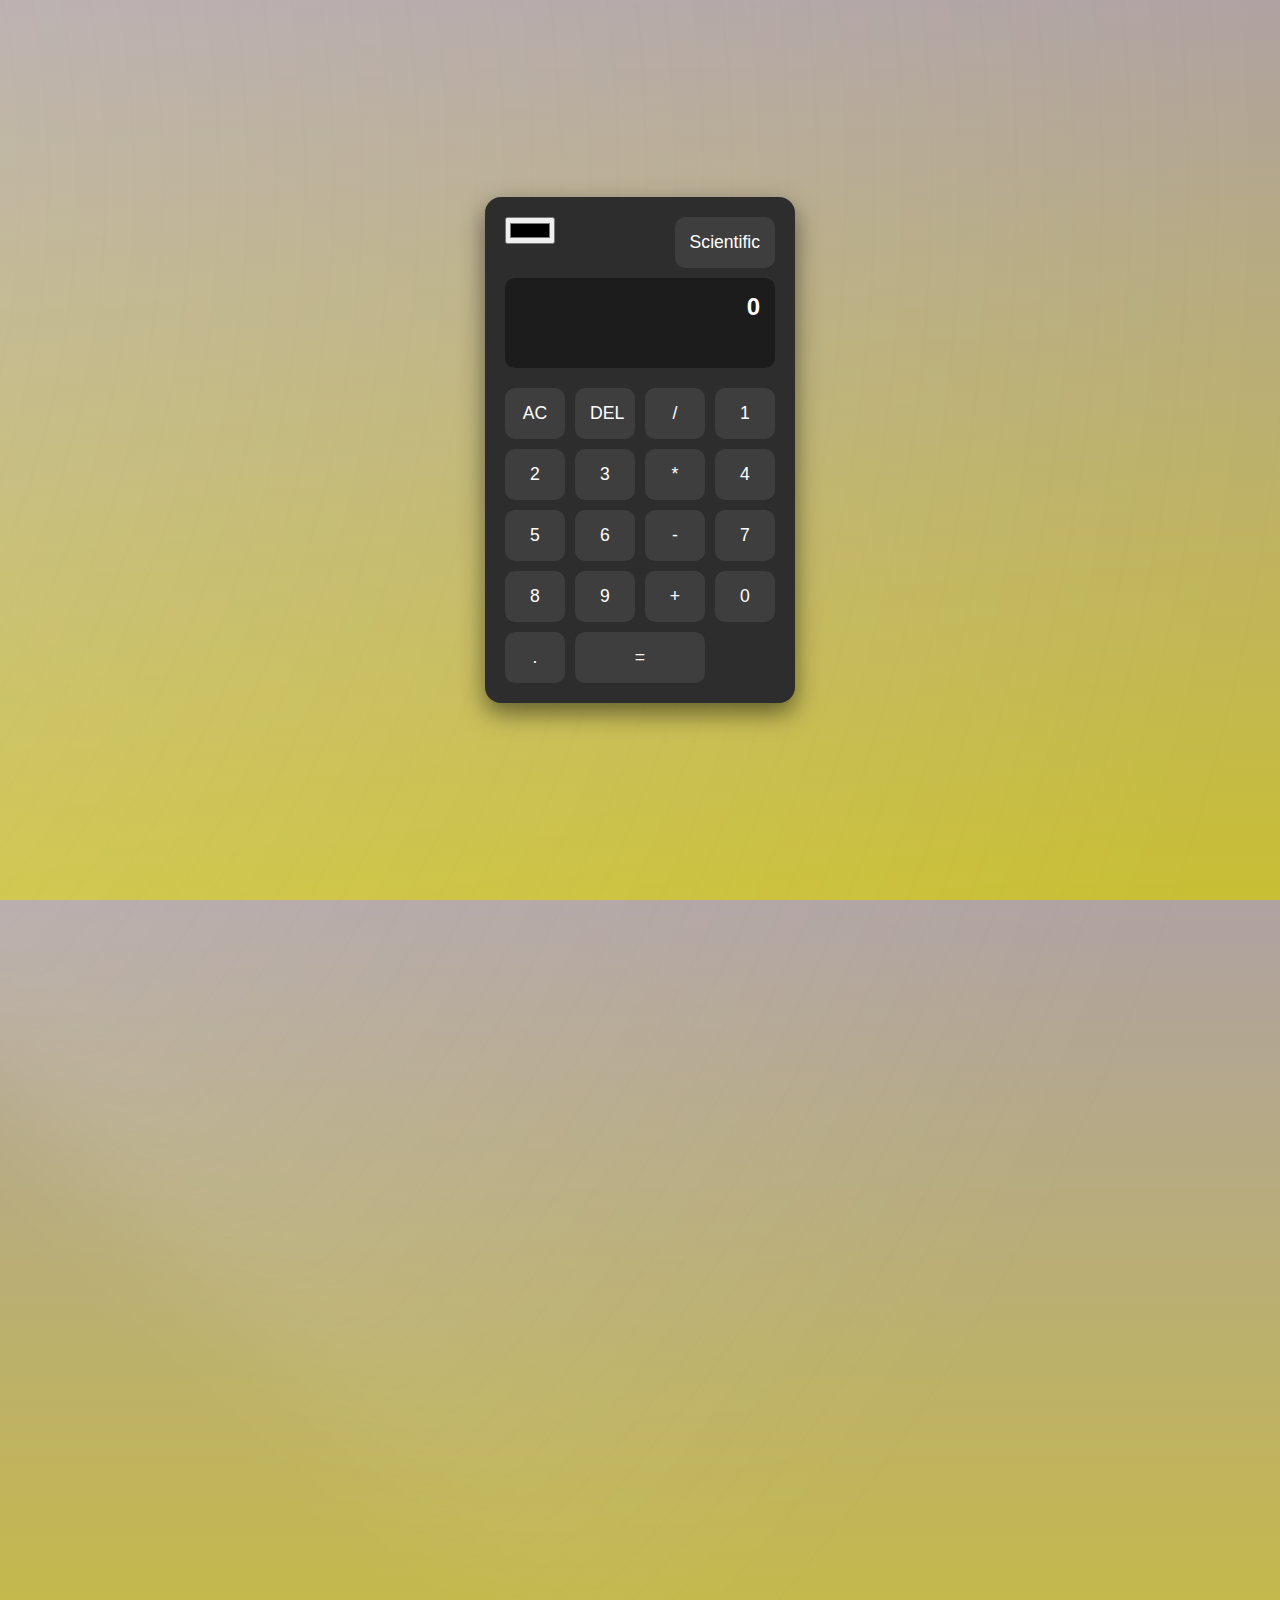
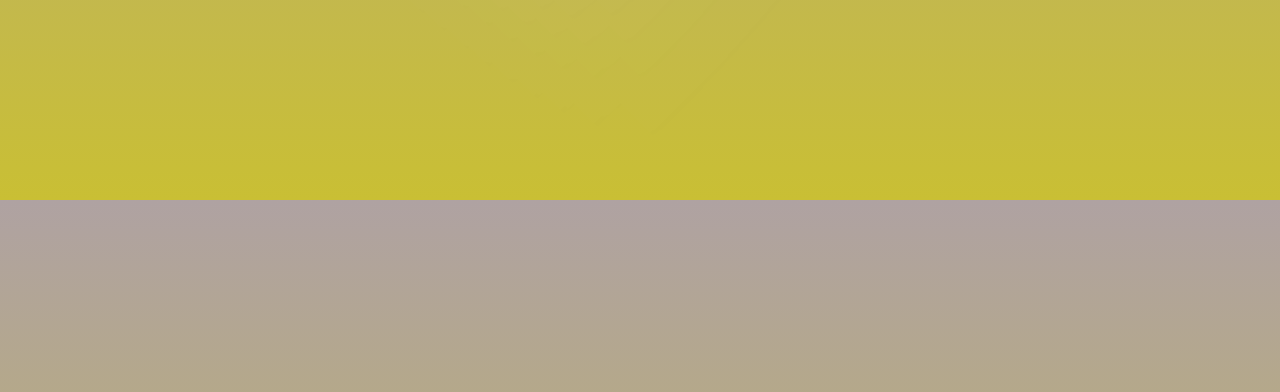
<file: index.html>
<!DOCTYPE html>
<html lang="en">
<head>
  <meta charset="UTF-8" />
  <meta name="viewport" content="width=device-width, initial-scale=1.0"/>
  <title> Calculator</title>
  <link rel="stylesheet" href="style.css" />
</head>
<body>
  <div class="calculator">
    <div class="top-bar">
      <input type="color" id="themeColor" title="Pick Theme Color" />
      <button onclick="toggleScientific()">Scientific</button>
    </div>

    <div class="display">
      <div class="previous-operand" id="previousOperand"></div>
      <div class="current-operand" id="currentOperand">0</div>
    </div>

    <div class="buttons" id="mainButtons">
      <button onclick="clearAll()">AC</button>
      <button onclick="deleteChar()">DEL</button>
      <button onclick="appendOperator('/')">/</button>
      <button onclick="appendNumber('1')">1</button>
      <button onclick="appendNumber('2')">2</button>
      <button onclick="appendNumber('3')">3</button>
      <button onclick="appendOperator('*')">*</button>
      <button onclick="appendNumber('4')">4</button>
      <button onclick="appendNumber('5')">5</button>
      <button onclick="appendNumber('6')">6</button>
      <button onclick="appendOperator('-')">-</button>
      <button onclick="appendNumber('7')">7</button>
      <button onclick="appendNumber('8')">8</button>
      <button onclick="appendNumber('9')">9</button>
      <button onclick="appendOperator('+')">+</button>
      <button onclick="appendNumber('0')">0</button>
      <button onclick="appendNumber('.')">.</button>
      <button class="span-two" onclick="compute()">=</button>
    </div>

    <div class="buttons scientific hidden" id="scientificButtons">
      <button onclick="applyFunction('sin')">sin</button>
      <button onclick="applyFunction('cos')">cos</button>
      <button onclick="applyFunction('tan')">tan</button>
      <button onclick="applyFunction('log')">log</button>
      <button onclick="applyFunction('sqrt')">√</button>
      <button onclick="applyFunction('square')">x²</button>
      <button onclick="applyFunction('pi')">π</button>
      <button onclick="applyFunction('e')">e</button>
    </div>
  </div>

  <script src="calculator.js"></script>
</body>
</html>
</file>
<file: style.css>
:root {
    --btn-bg: #4b4b4b;
    --btn-text: #ffffff;
    --btn-hover: #5e5e5e;
    --calc-bg: #2d2d2d;
  }
  
  body {
    margin: 0;
    height: 100vh;
    background: linear-gradient(#afa2a2, #c9bf34);
    font-family: 'Segoe UI', sans-serif;
    display: flex;
    justify-content: center;
    align-items: center;
    overflow: hidden;
  }
  

  body::before {
    content: "";
    position: absolute;
    width: 200%;
    height: 200%;
    background: radial-gradient(circle at bottom left, rgba(255, 255, 255, 0.3) 0%, transparent 70%);
    animation: diagonalWave 5s linear infinite;
    transform: rotate(45deg);
    z-index: 0;
    pointer-events: none;
    filter: blur(50px);
  }
  
  @keyframes diagonalWave {
    0% {
      transform: rotate(45deg) translate(-50%, 50%);
    }
    100% {
      transform: rotate(45deg) translate(50%, -50%);
    }
  }
  
  .calculator {
    position: relative;
    z-index: 1;
    background-color: var(--calc-bg);
    border-radius: 16px;
    padding: 20px;
    width: 270px;
    transition: width 0.3s ease;
    box-shadow: 0 10px 25px rgba(0, 0, 0, 0.5);
  }
  
  
  .top-bar {
    display: flex;
    justify-content: space-between;
    margin-bottom: 10px;
  }
  

  .display {
    background-color: #1c1c1c;
    color: white;
    text-align: right;
    padding: 15px;
    border-radius: 10px;
    margin-bottom: 20px;
    min-height: 60px;
  }
  
  .previous-operand {
    font-size: 1rem;
    color: #888;
  }
  
  .current-operand {
    font-size: 1.5rem;
    font-weight: bold;
  }
  

  .buttons {
    display: grid;
    grid-template-columns: repeat(4, 60px);
    gap: 10px;
    justify-content: center;
  }
  
  button {
    padding: 15px;
    font-size: 1.1rem;
    border: none;
    border-radius: 10px;
    background-color: #3e3e3e;
    color: white;
    cursor: pointer;
    transition: background-color 0.2s, transform 0.2s;
  }
  
  button:hover {
    background-color: #575757;
    transform: scale(1.05);
  }
  
  .span-two {
    grid-column: span 2;
  }
  
  .scientific {
    margin-top: 15px;
    display: grid;
    grid-template-columns: repeat(4, 60px);
    gap: 10px;
  }
  
  .hidden {
    display: none;
  }
  

  .calculator[data-theme] button {
    background-color: var(--btn-bg);
    color: var(--btn-text);
  }
  
  .calculator[data-theme] button:hover {
    background-color: var(--btn-hover);
  }
</file>
